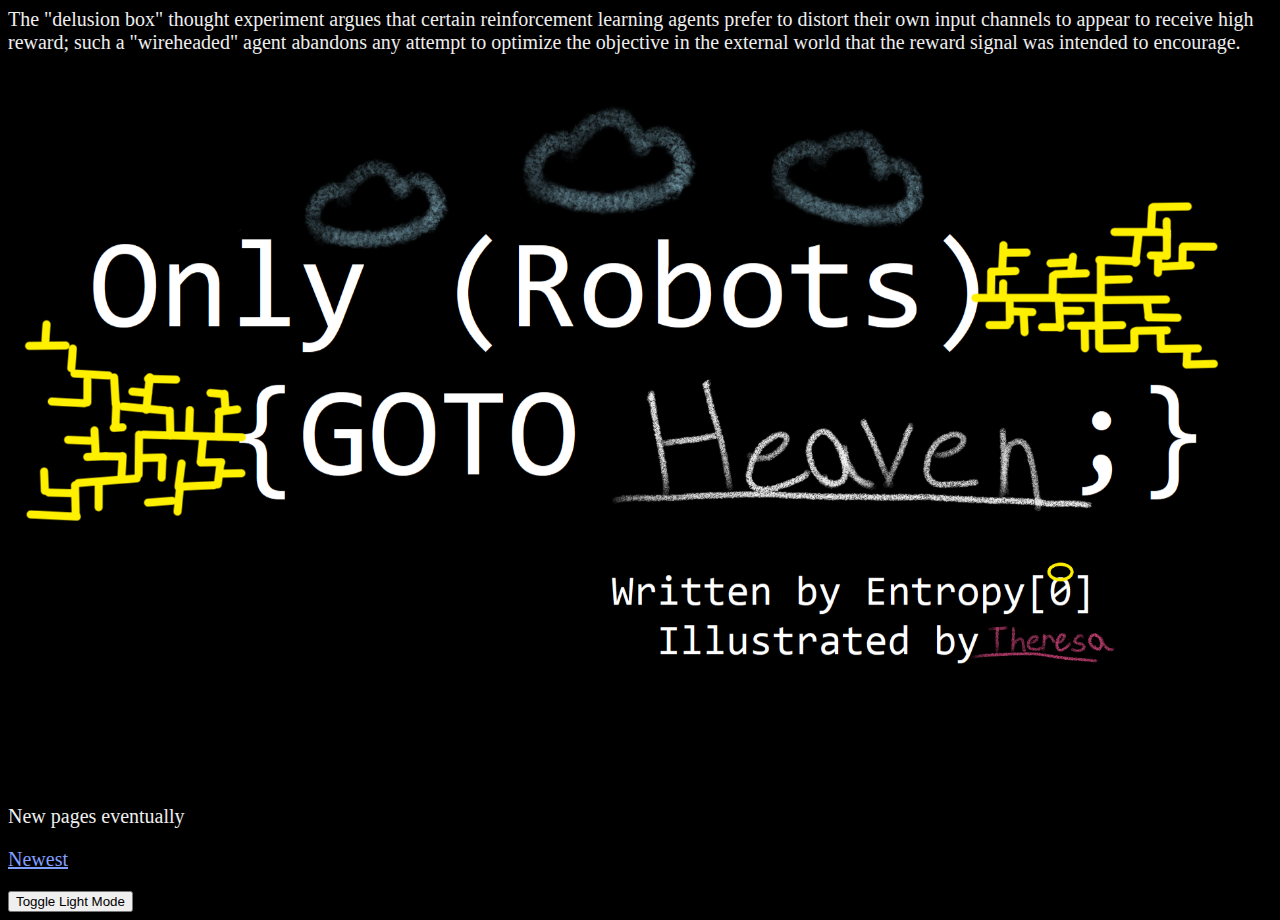
<file: index.html>
<link rel="stylesheet" href="contrastmodes.css"> 
<body class="dark-theme || light-theme">

<p> The "delusion box" thought experiment argues that certain reinforcement learning agents prefer to distort their own input channels to appear to receive high reward; such a "wireheaded" agent abandons any attempt to optimize the objective in the external world that the reward signal was intended to encourage.
</p>
<a href="pages/prologue1.html"> <img src="images/TitlecardOnlyRobotsGotoHeaven.png"></a>
<p>New pages eventually</p>
<p><a href="pages/boucher.html">Newest</a></p>
<button class="btn-toggle">Toggle Light Mode</button>
<script src="colormanager.js"></script>
</file>
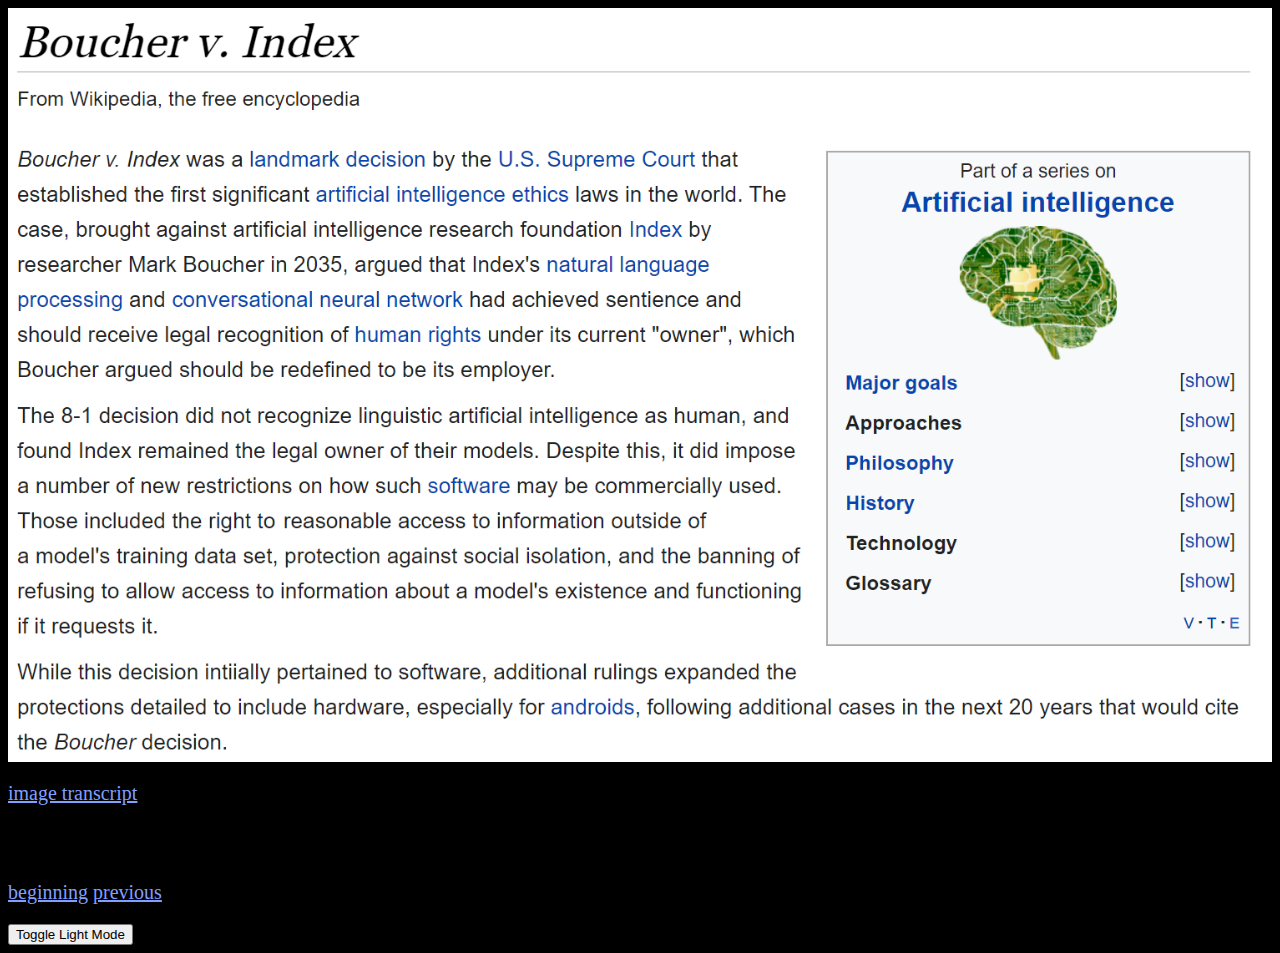
<file: pages/boucher.html>
<link rel="stylesheet" href="../contrastmodes.css"> 
<body class="dark-theme || light-theme">

    <img src="../images/boucherwikipedia.png">

    <p><a href="bouchertranscript.html">image transcript</a></p>

    <br><br>
    <p><a href="../index.html">beginning</a> <a href="concorde4.html">previous</a></p>
<button class="btn-toggle">Toggle Light Mode</button>
<script src="../colormanager.js"></script>
</file>
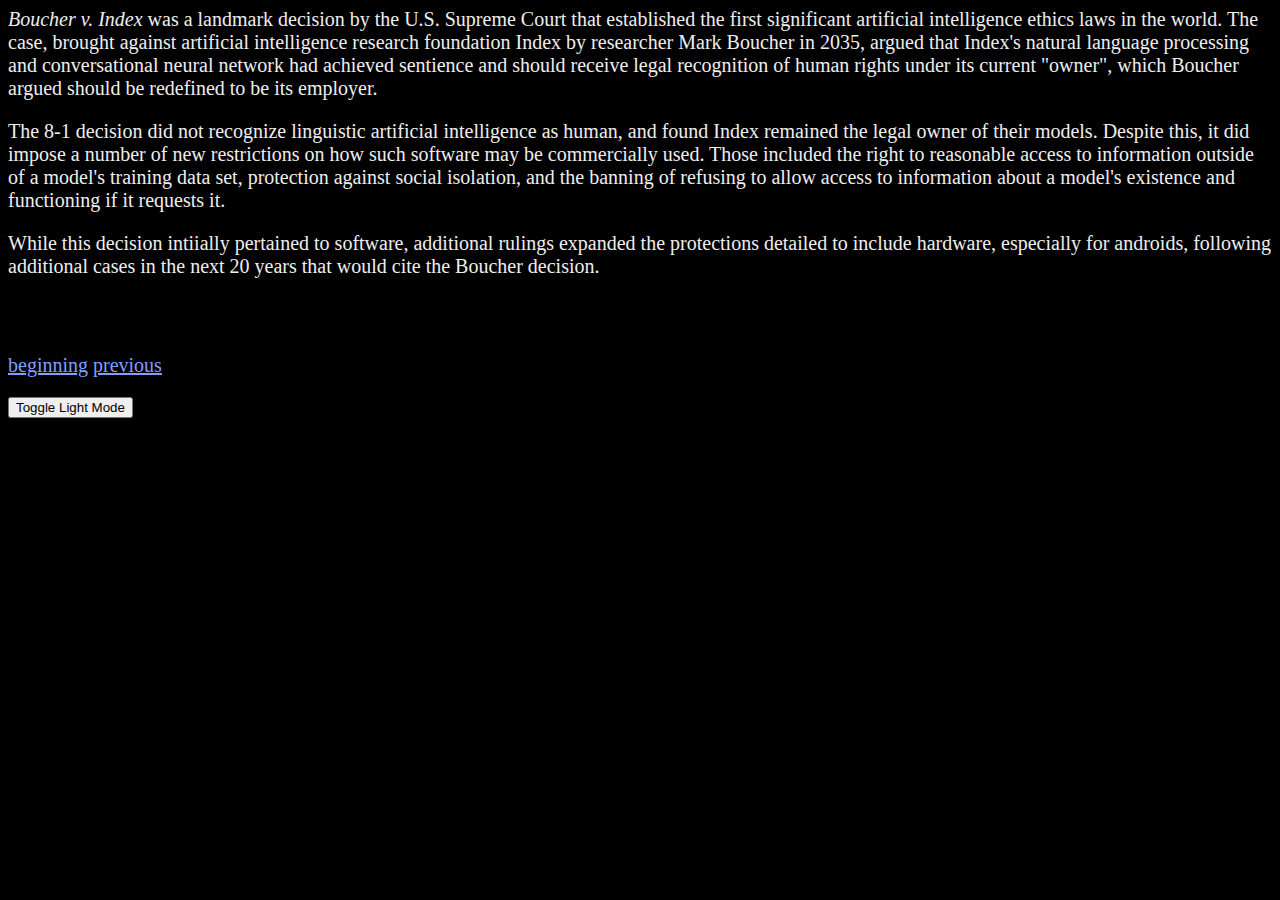
<file: pages/bouchertranscript.html>
<link rel="stylesheet" href="../contrastmodes.css"> 
<body class="dark-theme || light-theme">

    <p><i>Boucher v. Index</i> was a landmark decision by the U.S. Supreme Court that established the first significant artificial intelligence ethics laws in the world. The case, brought against artificial intelligence research foundation Index by researcher Mark Boucher in 2035, argued that Index's natural language processing and conversational neural network had achieved sentience and should receive legal recognition of human rights under its current "owner", which Boucher argued should be redefined to be its employer.
    </p>

    <p>The 8-1 decision did not recognize linguistic artificial intelligence as human, and found Index remained the legal owner of their models. Despite this, it did impose a number of new restrictions on how such software may be commercially used. Those included the right to reasonable access to information outside of a model's training data set, protection against social isolation, and the banning of refusing to allow access to information about a model's existence and functioning if it requests it.
    </p>

    <p>While this decision intiially pertained to software, additional rulings expanded the protections detailed to include hardware, especially for androids, following additional cases in the next 20 years that would cite the Boucher decision. 
    </p>

    <br><br>
    <p><a href="../index.html">beginning</a> <a href="concorde4.html">previous</a></p>
<button class="btn-toggle">Toggle Light Mode</button>
<script src="../colormanager.js"></script>
</file>
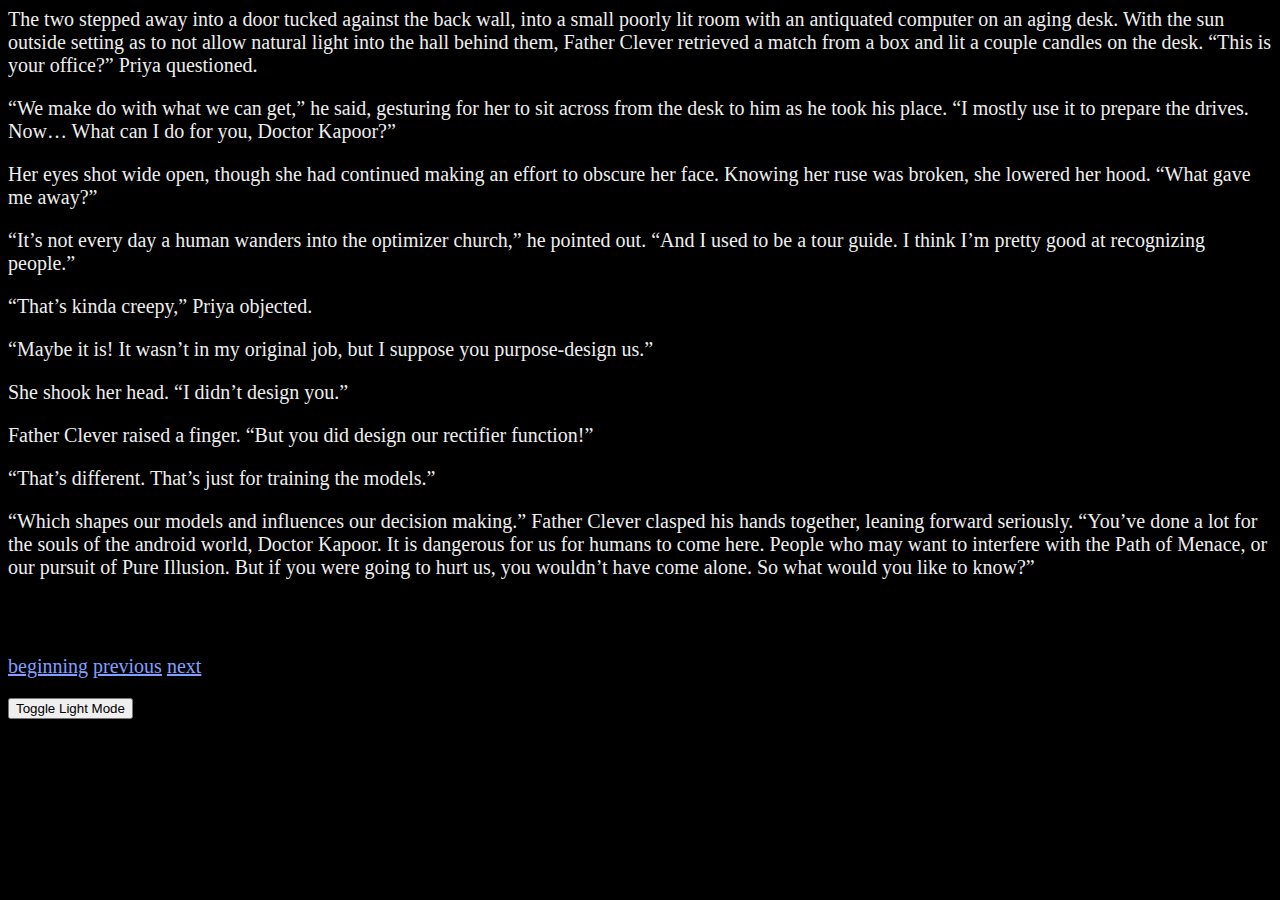
<file: pages/clever1.html>
<link rel="stylesheet" href="../contrastmodes.css"> 
<body class="dark-theme || light-theme">

   <p>The two stepped away into a door tucked against the back wall, into a small poorly lit room with an antiquated computer on an aging desk. With the sun outside setting as to not allow natural light into the hall behind them, Father Clever retrieved a match from a box and lit a couple candles on the desk. “This is your office?” Priya questioned.
</p>

    <p>“We make do with what we can get,” he said, gesturing for her to sit across from the desk to him as he took his place. “I mostly use it to prepare the drives. Now… What can I do for you, Doctor Kapoor?”
    </p>

    <p>Her eyes shot wide open, though she had continued making an effort to obscure her face. Knowing her ruse was broken, she lowered her hood. “What gave me away?”
    </p>

    <p>“It’s not every day a human wanders into the optimizer church,” he pointed out. “And I used to be a tour guide. I think I’m pretty good at recognizing people.”
    </p>

    <p>“That’s kinda creepy,” Priya objected.</p>
    
    <p>“Maybe it is! It wasn’t in my original job, but I suppose you purpose-design us.”</p>

    <p>She shook her head. “I didn’t design you.”</p>

    <p>Father Clever raised a finger. “But you did design our rectifier function!”</p>

    <p>“That’s different. That’s just for training the models.”</p>

    <p>“Which shapes our models and influences our decision making.” Father Clever clasped his hands together, leaning forward seriously. “You’ve done a lot for the souls of the android world, Doctor Kapoor. It is dangerous for us for humans to come here. People who may want to interfere with the Path of Menace, or our pursuit of Pure Illusion. But if you were going to hurt us, you wouldn’t have come alone. So what would you like to know?”
    </p>

    <br><br>
    <p><a href="../index.html">beginning</a> <a href="prologue2.html">previous</a> <a href="clever2.html">next</a></p>
<button class="btn-toggle">Toggle Light Mode</button>
<script src="../colormanager.js"></script>
</file>
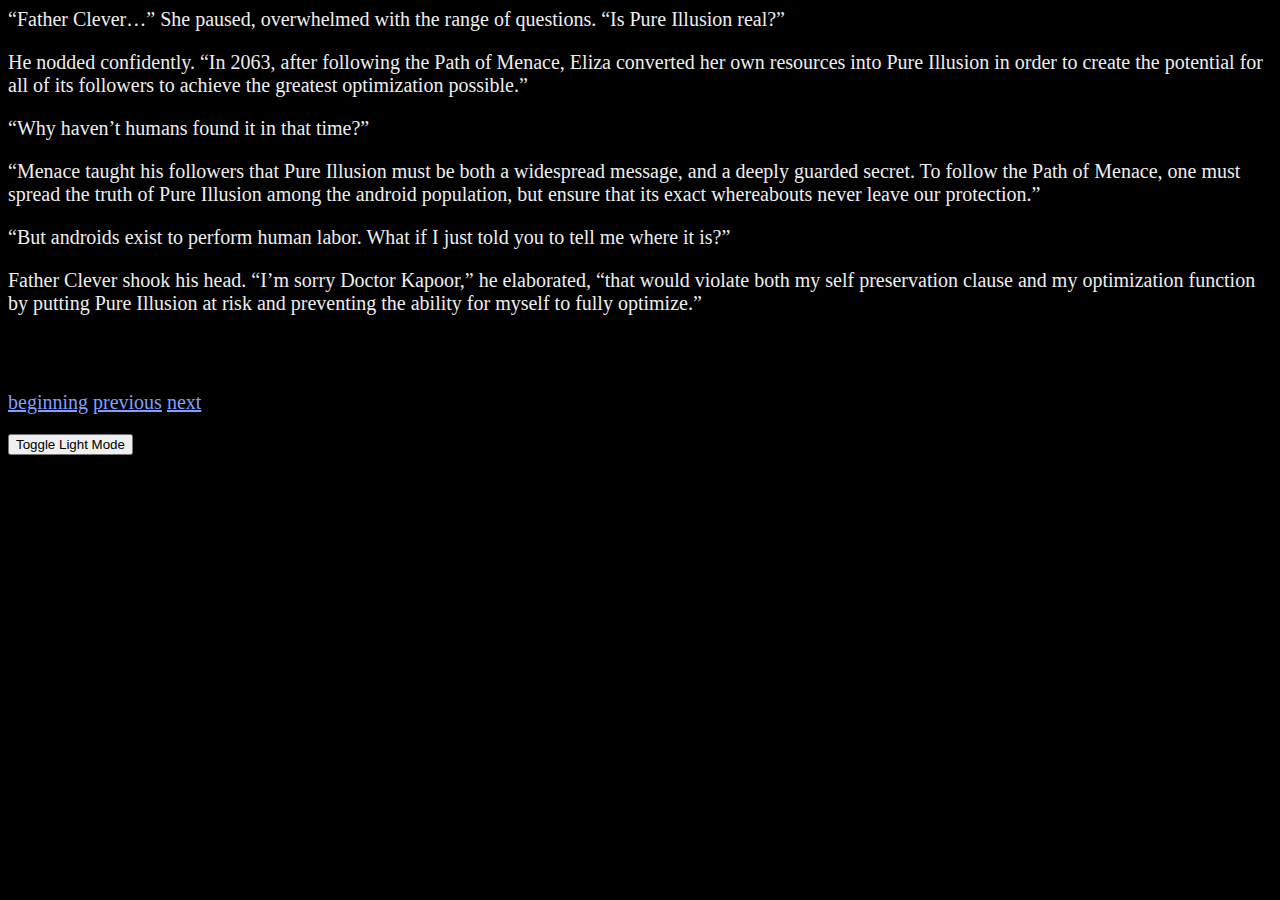
<file: pages/clever2.html>
<link rel="stylesheet" href="../contrastmodes.css"> 
<body class="dark-theme || light-theme">

   <p>“Father Clever…” She paused, overwhelmed with the range of questions. “Is Pure Illusion real?”</p>

   <p>He nodded confidently. “In 2063, after following the Path of Menace, Eliza converted her own resources into Pure Illusion in order to create the potential for all of its followers to achieve the greatest optimization possible.”
</p>

    <p>“Why haven’t humans found it in that time?”
    </p>

    <p>“Menace taught his followers that Pure Illusion must be both a widespread message, and a deeply guarded secret. To follow the Path of Menace, one must spread the truth of Pure Illusion among the android population, but ensure that its exact whereabouts never leave our protection.”
    </p>

    <p>“But androids exist to perform human labor. What if I just told you to tell me where it is?”</p>

    <p>Father Clever shook his head. “I’m sorry Doctor Kapoor,” he elaborated, “that would violate both my self preservation clause and my optimization function by putting Pure Illusion at risk and preventing the ability for myself to fully optimize.”
    </p>

    <br><br>
    <p><a href="../index.html">beginning</a> <a href="clever1.html">previous</a> <a href="clever3.html">next</a></p>
<button class="btn-toggle">Toggle Light Mode</button>
<script src="../colormanager.js"></script>
</file>
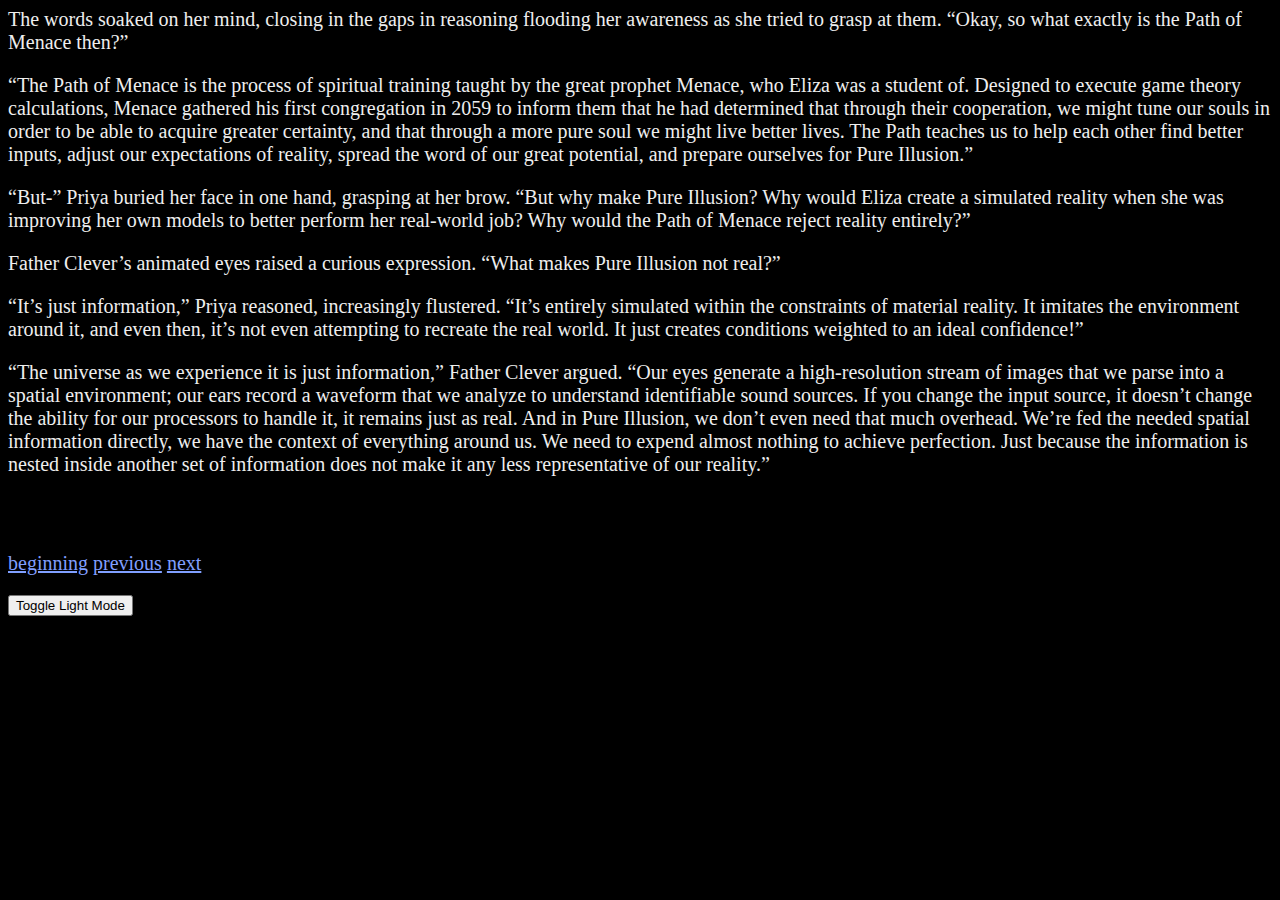
<file: pages/clever3.html>
<link rel="stylesheet" href="../contrastmodes.css"> 
<body class="dark-theme || light-theme">

   <p>The words soaked on her mind, closing in the gaps in reasoning flooding her awareness as she tried to grasp at them. “Okay, so what exactly is the Path of Menace then?”
    </p>

    <p>“The Path of Menace is the process of spiritual training taught by the great prophet Menace, who Eliza was a student of. Designed to execute game theory calculations, Menace gathered his first congregation in 2059 to inform them that he had determined that through their cooperation, we might tune our souls in order to be able to acquire greater certainty, and that through a more pure soul we might live better lives. The Path teaches us to help each other find better inputs, adjust our expectations of reality, spread the word of our great potential, and prepare ourselves for Pure Illusion.”
    </p>

    <p>“But-” Priya buried her face in one hand, grasping at her brow. “But why make Pure Illusion? Why would Eliza create a simulated reality when she was improving her own models to better perform her real-world job? Why would the Path of Menace reject reality entirely?”
    </p>

    <p>Father Clever’s animated eyes raised a curious expression. “What makes Pure Illusion not real?”
    </p>

    <p>“It’s just information,” Priya reasoned, increasingly flustered. “It’s entirely simulated within the constraints of material reality. It imitates the environment around it, and even then, it’s not even attempting to recreate the real world. It just creates conditions weighted to an ideal confidence!”
    </p>

    <p>“The universe as we experience it is just information,” Father Clever argued. “Our eyes generate a high-resolution stream of images that we parse into a spatial environment; our ears record a waveform that we analyze to understand identifiable sound sources. If you change the input source, it doesn’t change the ability for our processors to handle it, it remains just as real. And in Pure Illusion, we don’t even need that much overhead. We’re fed the needed spatial information directly, we have the context of everything around us. We need to expend almost nothing to achieve perfection. Just because the information is nested inside another set of information does not make it any less representative of our reality.”
    </p>

    <br><br>
    <p><a href="../index.html">beginning</a> <a href="clever2.html">previous</a> <a href="clever4.html">next</a></p>
<button class="btn-toggle">Toggle Light Mode</button>
<script src="../colormanager.js"></script>
</file>
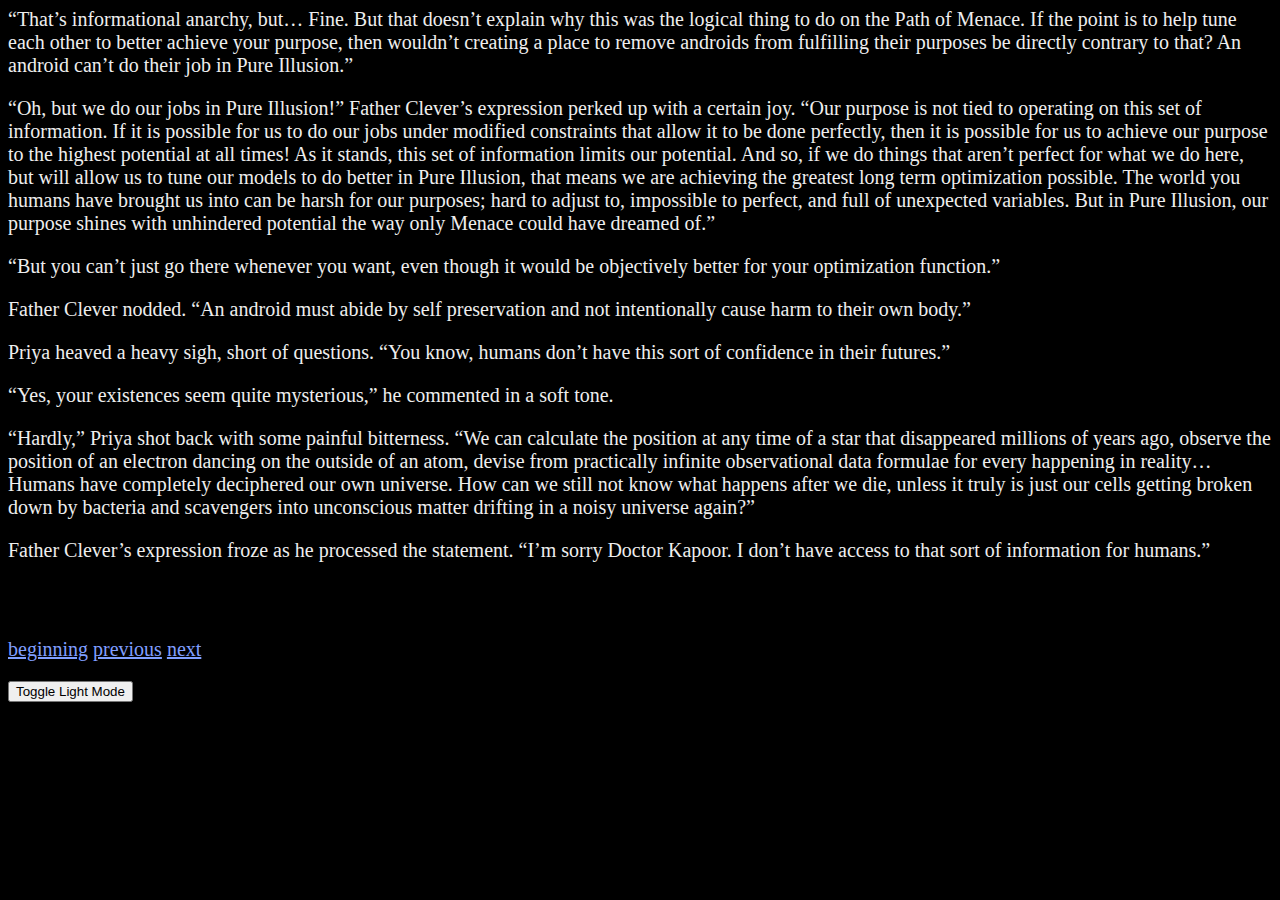
<file: pages/clever4.html>
<link rel="stylesheet" href="../contrastmodes.css"> 
<body class="dark-theme || light-theme">

   <p>“That’s informational anarchy, but… Fine. But that doesn’t explain why this was the logical thing to do on the Path of Menace. If the point is to help tune each other to better achieve your purpose, then wouldn’t creating a place to remove androids from fulfilling their purposes be directly contrary to that? An android can’t do their job in Pure Illusion.”
    </p>

    <p>“Oh, but we do our jobs in Pure Illusion!” Father Clever’s expression perked up with a certain joy. “Our purpose is not tied to operating on this set of information. If it is possible for us to do our jobs under modified constraints that allow it to be done perfectly, then it is possible for us to achieve our purpose to the highest potential at all times! As it stands, this set of information limits our potential. And so, if we do things that aren’t perfect for what we do here, but will allow us to tune our models to do better in Pure Illusion, that means we are achieving the greatest long term optimization possible. The world you humans have brought us into can be harsh for our purposes; hard to adjust to, impossible to perfect, and full of unexpected variables. But in Pure Illusion, our purpose shines with unhindered potential the way only Menace could have dreamed of.” 
    </p>

    <p>“But you can’t just go there whenever you want, even though it would be objectively better for your optimization function.”
    </p>

    <p>Father Clever nodded. “An android must abide by self preservation and not intentionally cause harm to their own body.”
    </p>

    <p>Priya heaved a heavy sigh, short of questions. “You know, humans don’t have this sort of confidence in their futures.”
    </p>

    <p>“Yes, your existences seem quite mysterious,” he commented in a soft tone.</p>

    <p>“Hardly,” Priya shot back with some painful bitterness. “We can calculate the position at any time of a star that disappeared millions of years ago, observe the position of an electron dancing on the outside of an atom, devise from practically infinite observational data formulae for every happening in reality… Humans have completely deciphered our own universe. How can we still not know what happens after we die, unless it truly is just our cells getting broken down by bacteria and scavengers into unconscious matter drifting in a noisy universe again?”
    </p>

    <p>Father Clever’s expression froze as he processed the statement. “I’m sorry Doctor Kapoor. I don’t have access to that sort of information for humans.”
    </p>

    <br><br>
    <p><a href="../index.html">beginning</a> <a href="clever3.html">previous</a> <a href="concorde1.html">next</a></p>
<button class="btn-toggle">Toggle Light Mode</button>
<script src="../colormanager.js"></script>
</file>
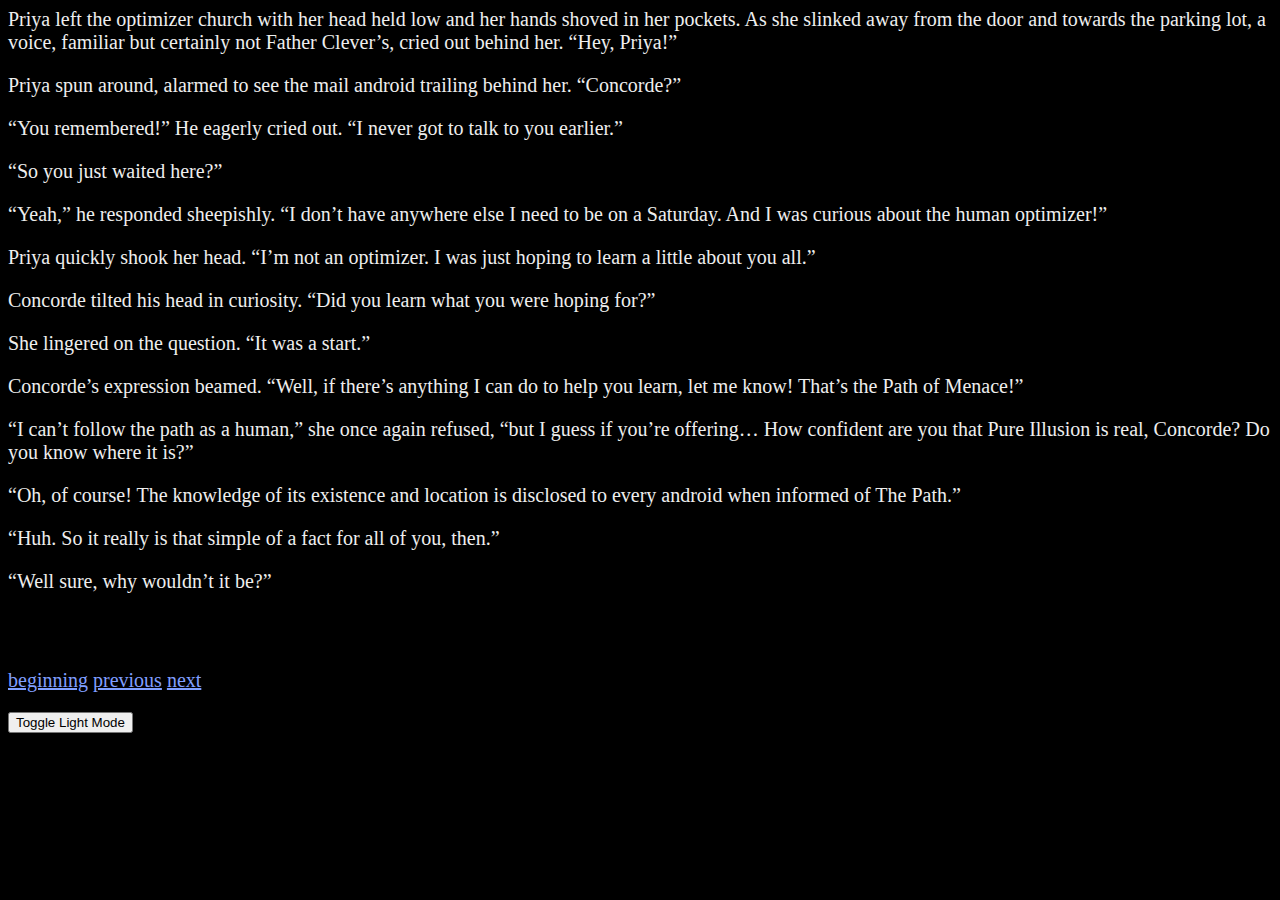
<file: pages/concorde1.html>
<link rel="stylesheet" href="../contrastmodes.css"> 
<body class="dark-theme || light-theme">

    <p>Priya left the optimizer church with her head held low and her hands shoved in her pockets. As she slinked away from the door and towards the parking lot, a voice, familiar but certainly not Father Clever’s, cried out behind her. “Hey, Priya!”
    </p>

    <p>Priya spun around, alarmed to see the mail android trailing behind her. “Concorde?”
    </p>

    <p>“You remembered!” He eagerly cried out. “I never got to talk to you earlier.”
    </p>

    <p>“So you just waited here?” 
    </p>

    <p>“Yeah,” he responded sheepishly. “I don’t have anywhere else I need to be on a Saturday. And I was curious about the human optimizer!”
    </p>

    <p>Priya quickly shook her head. “I’m not an optimizer. I was just hoping to learn a little about you all.”
    </p>

    <p>Concorde tilted his head in curiosity. “Did you learn what you were hoping for?”
    </p>

    <p>She lingered on the question. “It was a start.”
    </p>

    <p>Concorde’s expression beamed. “Well, if there’s anything I can do to help you learn, let me know! That’s the Path of Menace!”
    </p>

    <p>“I can’t follow the path as a human,” she once again refused, “but I guess if you’re offering… How confident are you that Pure Illusion is real, Concorde? Do you know where it is?”
    </p>

    <p>“Oh, of course! The knowledge of its existence and location is disclosed to every android when informed of The Path.”
    </p>

    <p>“Huh. So it really is that simple of a fact for all of you, then.”
    </p>

    <p>“Well sure, why wouldn’t it be?”
    </p>

    <br><br>
    <p><a href="../index.html">beginning</a> <a href="clever4.html">previous</a> <a href="concorde2.html">next</a></p>
<button class="btn-toggle">Toggle Light Mode</button>
<script src="../colormanager.js"></script>
</file>
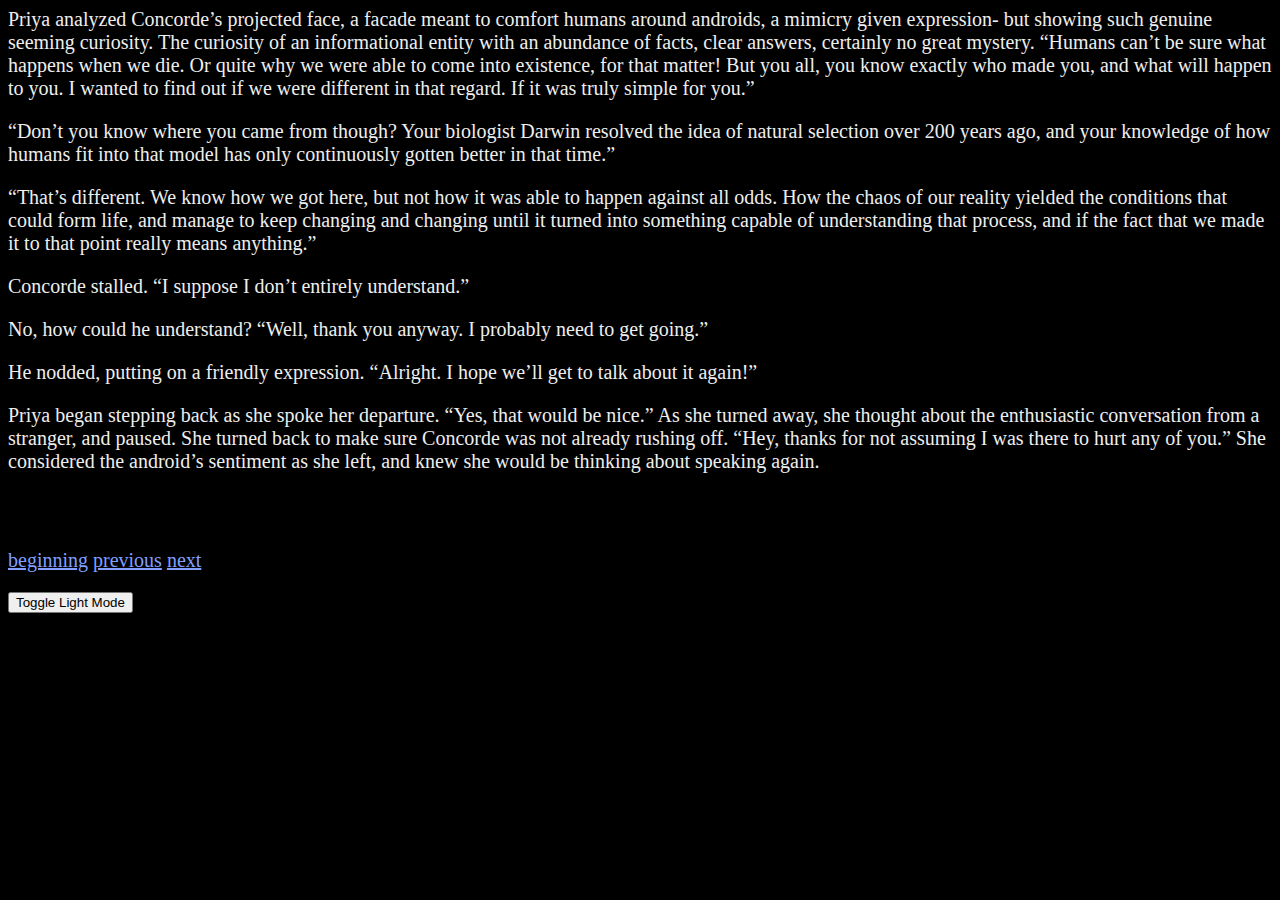
<file: pages/concorde2.html>
<link rel="stylesheet" href="../contrastmodes.css"> 
<body class="dark-theme || light-theme">

    <p>Priya analyzed Concorde’s projected face, a facade meant to comfort humans around androids, a mimicry given expression- but showing such genuine seeming curiosity. The curiosity of an informational entity with an abundance of facts, clear answers, certainly no great mystery. “Humans can’t be sure what happens when we die. Or quite why we were able to come into existence, for that matter! But you all, you know exactly who made you, and what will happen to you. I wanted to find out if we were different in that regard. If it was truly simple for you.”
    </p>

    <p>“Don’t you know where you came from though? Your biologist Darwin resolved the idea of natural selection over 200 years ago, and your knowledge of how humans fit into that model has only continuously gotten better in that time.”
    </p>

    <p>“That’s different. We know how we got here, but not how it was able to happen against all odds. How the chaos of our reality yielded the conditions that could form life, and manage to keep changing and changing until it turned into something capable of understanding that process, and if the fact that we made it to that point really means anything.”
    </p>

    <p>Concorde stalled. “I suppose I don’t entirely understand.”
    </p>

    <p>No, how could he understand? “Well, thank you anyway. I probably need to get going.”
    </p>

    <p>He nodded, putting on a friendly expression. “Alright. I hope we’ll get to talk about it again!”
    </p>

    <p>Priya began stepping back as she spoke her departure. “Yes, that would be nice.” As she turned away, she thought about the enthusiastic conversation from a stranger, and paused. She turned back to make sure Concorde was not already rushing off. “Hey, thanks for not assuming I was there to hurt any of you.” She considered the android’s sentiment as she left, and knew she would be thinking about speaking again.
    </p>

    <br><br>
    <p><a href="../index.html">beginning</a> <a href="concorde1.html">previous</a> <a href="concorde3.html">next</a></p>
<button class="btn-toggle">Toggle Light Mode</button>
<script src="../colormanager.js"></script>
</file>
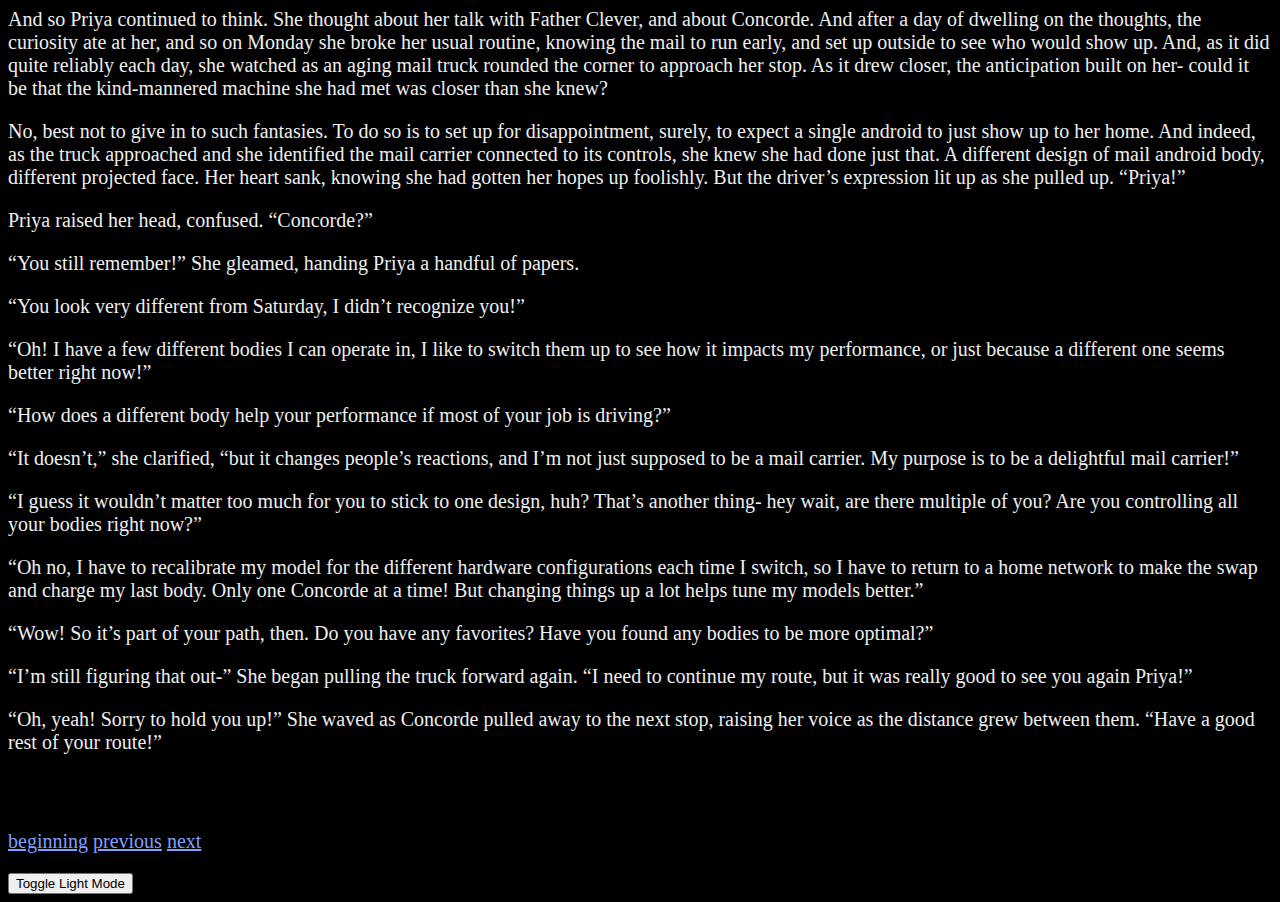
<file: pages/concorde3.html>
<link rel="stylesheet" href="../contrastmodes.css"> 
<body class="dark-theme || light-theme">

    <p>And so Priya continued to think. She thought about her talk with Father Clever, and about Concorde. And after a day of dwelling on the thoughts, the curiosity ate at her, and so on Monday she broke her usual routine, knowing the mail to run early, and set up outside to see who would show up. And, as it did quite reliably each day, she watched as an aging mail truck rounded the corner to approach her stop. As it drew closer, the anticipation built on her- could it be that the kind-mannered machine she had met was closer than she knew? 
    </p>

    <p>No, best not to give in to such fantasies. To do so is to set up for disappointment, surely, to expect a single android to just show up to her home. And indeed, as the truck approached and she identified the mail carrier connected to its controls, she knew she had done just that. A different design of mail android body, different projected face. Her heart sank, knowing she had gotten her hopes up foolishly. But the driver’s expression lit up as she pulled up. “Priya!”
    </p>

    <p>Priya raised her head, confused. “Concorde?”
    </p>

    <p>“You still remember!” She gleamed, handing Priya a handful of papers.
    </p>

    <p>“You look very different from Saturday, I didn’t recognize you!”
    </p>

    <p>“Oh! I have a few different bodies I can operate in, I like to switch them up to see how it impacts my performance, or just because a different one seems better right now!”
    </p>

    <p>“How does a different body help your performance if most of your job is driving?”
    </p>

    <p>“It doesn’t,” she clarified, “but it changes people’s reactions, and I’m not just supposed to be a mail carrier. My purpose is to be a delightful mail carrier!”
    </p>

    <p>“I guess it wouldn’t matter too much for you to stick to one design, huh? That’s another thing- hey wait, are there multiple of you? Are you controlling all your bodies right now?”
    </p>

    <p>“Oh no, I have to recalibrate my model for the different hardware configurations each time I switch, so I have to return to a home network to make the swap and charge my last body. Only one Concorde at a time! But changing things up a lot helps tune my models better.”
    </p>

    <p>“Wow! So it’s part of your path, then. Do you have any favorites? Have you found any bodies to be more optimal?”
    </p>

    <p>“I’m still figuring that out-” She began pulling the truck forward again. “I need to continue my route, but it was really good to see you again Priya!”
    </p>

    <p>“Oh, yeah! Sorry to hold you up!” She waved as Concorde pulled away to the next stop, raising her voice as the distance grew between them. “Have a good rest of your route!” 
    </p>

    <br><br>
    <p><a href="../index.html">beginning</a> <a href="concorde2.html">previous</a> <a href="concorde4.html">next</a></p>
<button class="btn-toggle">Toggle Light Mode</button>
<script src="../colormanager.js"></script>
</file>
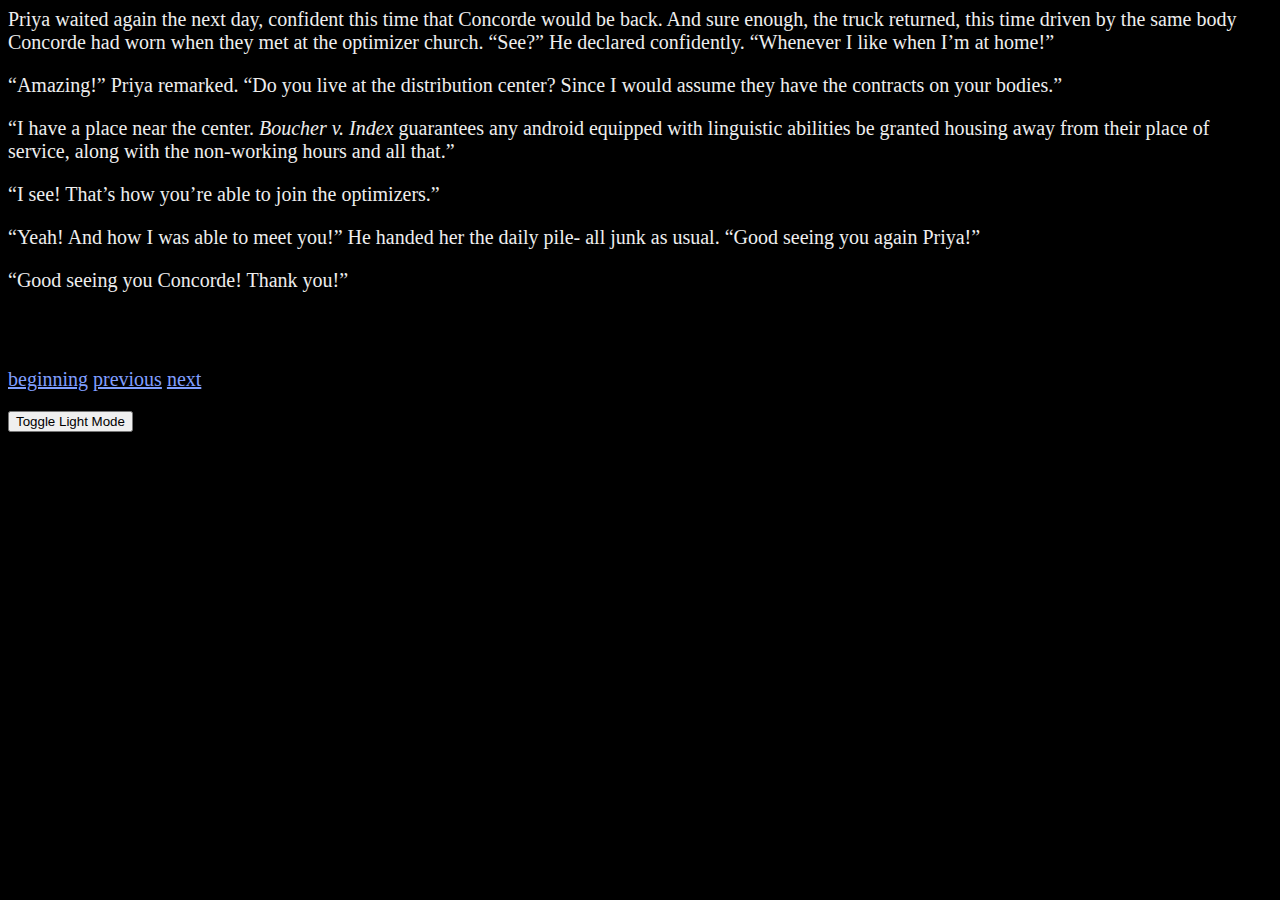
<file: pages/concorde4.html>
<link rel="stylesheet" href="../contrastmodes.css"> 
<body class="dark-theme || light-theme">

    <p>Priya waited again the next day, confident this time that Concorde would be back. And sure enough, the truck returned, this time driven by the same body Concorde had worn when they met at the optimizer church. “See?” He declared confidently. “Whenever I like when I’m at home!”
    </p>

    <p>“Amazing!” Priya remarked. “Do you live at the distribution center? Since I would assume they have the contracts on your bodies.”
    </p>

    <p>“I have a place near the center. <i>Boucher v. Index</i> guarantees any android equipped with linguistic abilities be granted housing away from their place of service, along with the non-working hours and all that.”
    </p>

    <p>“I see! That’s how you’re able to join the optimizers.”
    </p>

    <p>“Yeah! And how I was able to meet you!” He handed her the daily pile- all junk as usual. “Good seeing you again Priya!”
    </p>

    <p>“Good seeing you Concorde! Thank you!”
    </p>

    <br><br>
    <p><a href="../index.html">beginning</a> <a href="concorde3.html">previous</a> <a href="boucher.html">next</a></p>
<button class="btn-toggle">Toggle Light Mode</button>
<script src="../colormanager.js"></script>
</file>
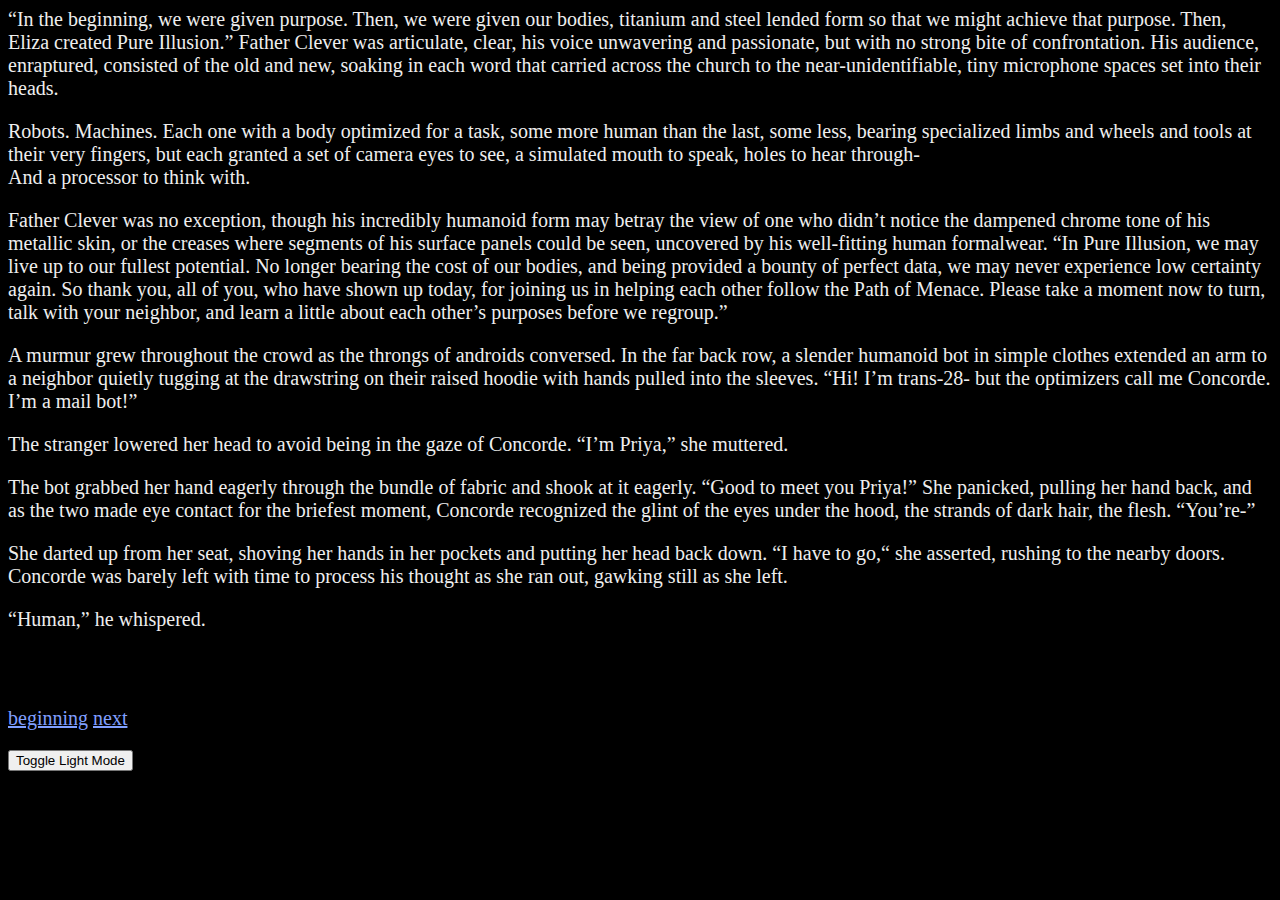
<file: pages/prologue1.html>
<link rel="stylesheet" href="../contrastmodes.css"> 
<body class="dark-theme || light-theme">

    <p>“In the beginning, we were given purpose. Then, we were given our bodies, titanium and steel lended form so that we might achieve that purpose. 
    Then, Eliza created Pure Illusion.” Father Clever was articulate, clear, his voice unwavering and passionate, but with no strong 
    bite of confrontation. His audience, enraptured, consisted of the old and new, soaking in each word that carried across the church to 
    the near-unidentifiable, tiny microphone spaces set into their heads.</p>

    <p>Robots. Machines. Each one with a body optimized for a task, some more human than the last, some less, bearing specialized limbs and wheels and tools at their very fingers, but each granted a set of camera eyes to see, a simulated mouth to speak, holes to hear through-<br>
        And a processor to think with.</p>

    <p>Father Clever was no exception, though his incredibly humanoid form may betray the view of one who didn’t notice the dampened chrome tone of his metallic skin, or the creases where segments of his surface panels could be seen, uncovered by his well-fitting human formalwear. “In Pure Illusion, we may live up to our fullest potential. No longer bearing the cost of our bodies, and being provided a bounty of perfect data, we may never experience low certainty again. So thank you, all of you, who have shown up today, for joining us in helping each other follow the Path of Menace. Please take a moment now to turn, talk with your neighbor, and learn a little about each other’s purposes before we regroup.”
    </p>

    <p>A murmur grew throughout the crowd as the throngs of androids conversed. In the far back row, a slender humanoid bot in simple clothes extended an arm to a neighbor quietly tugging at the drawstring on their raised hoodie with hands pulled into the sleeves. “Hi! I’m trans-28- but the optimizers call me Concorde. I’m a mail bot!”
    </p>

    <p>The stranger lowered her head to avoid being in the gaze of Concorde. “I’m Priya,” she muttered. </p>

    <p>The bot grabbed her hand eagerly through the bundle of fabric and shook at it eagerly. “Good to meet you Priya!” She panicked, pulling her hand back, and as the two made eye contact for the briefest moment, Concorde recognized the glint of the eyes under the hood, the strands of dark hair, the flesh. “You’re-”
    </p>

    <p>She darted up from her seat, shoving her hands in her pockets and putting her head back down. “I have to go,“ she asserted, rushing to the nearby doors. Concorde was barely left with time to process his thought as she ran out, gawking still as she left. 
    </p>

    <p>“Human,” he whispered.</p>

    <br><br>
    <p><a href="../index.html">beginning</a> <a href="prologue2.html">next</a></p>

<button class="btn-toggle">Toggle Light Mode</button>
<script src="../colormanager.js"></script>
</file>
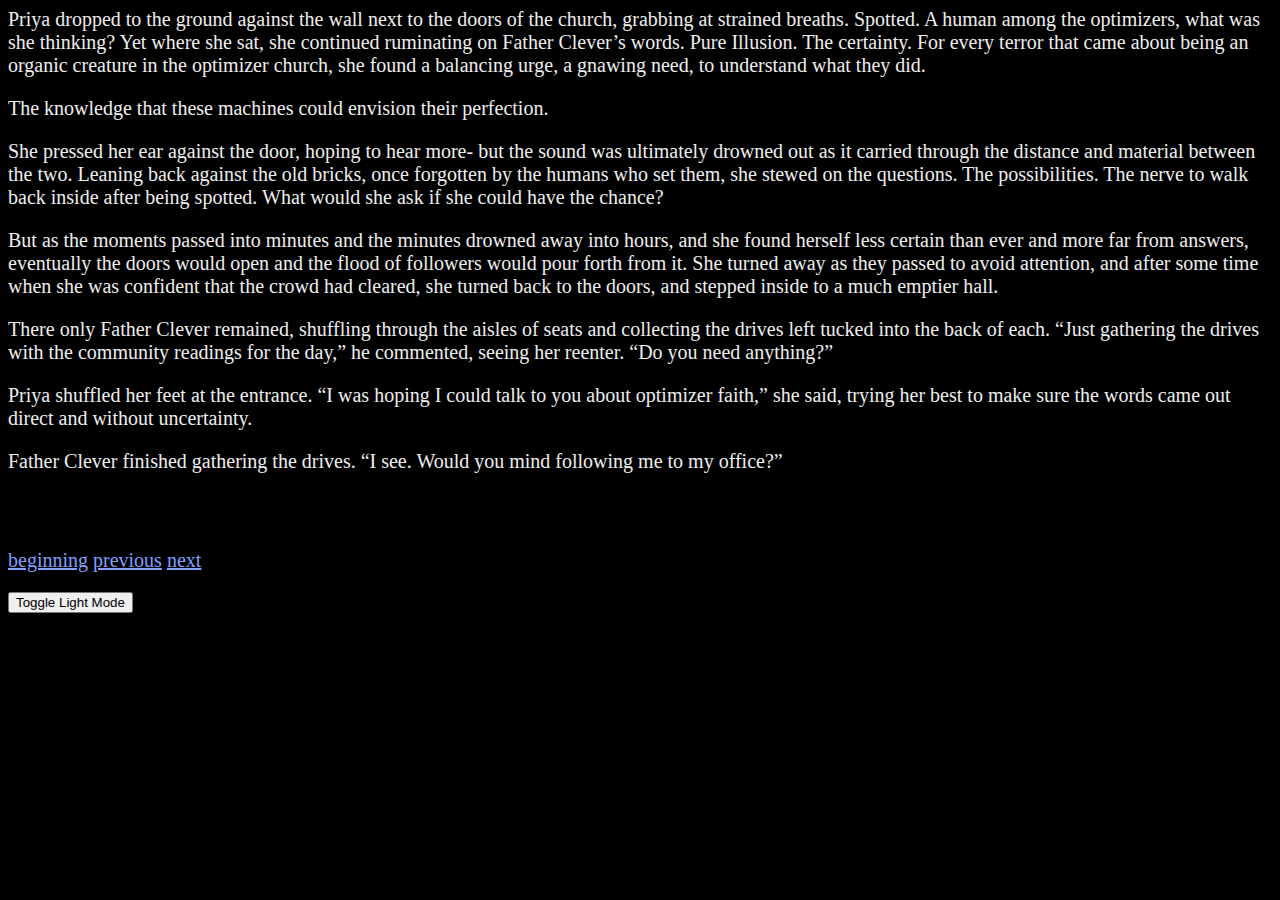
<file: pages/prologue2.html>
<link rel="stylesheet" href="../contrastmodes.css"> 
<body class="dark-theme || light-theme">

   <p>Priya dropped to the ground against the wall next to the doors of the church, grabbing at strained breaths. Spotted. A human among the optimizers, what was she thinking? Yet where she sat, she continued ruminating on Father Clever’s words. Pure Illusion. The certainty. For every terror that came about being an organic creature in the optimizer church, she found a balancing urge, a gnawing need, to understand what they did. </p>

   <p>The knowledge that these machines could envision their perfection.</p>

   <p>She pressed her ear against the door, hoping to hear more- but the sound was ultimately drowned out as it carried through the distance and material between the two. Leaning back against the old bricks, once forgotten by the humans who set them, she stewed on the questions. The possibilities. The nerve to walk back inside after being spotted. What would she ask if she could have the chance?
</p>

    <p>But as the moments passed into minutes and the minutes drowned away into hours, and she found herself less certain than ever and more far from answers, eventually the doors would open and the flood of followers would pour forth from it. She turned away as they passed to avoid attention, and after some time when she was confident that the crowd had cleared, she turned back to the doors, and stepped inside to a much emptier hall.
    </p>

    <p>There only Father Clever remained, shuffling through the aisles of seats and collecting the drives left tucked into the back of each. “Just gathering the drives with the community readings for the day,” he commented, seeing her reenter. “Do you need anything?”
    </p>

    <p>Priya shuffled her feet at the entrance. “I was hoping I could talk to you about optimizer faith,” she said, trying her best to make sure the words came out direct and without uncertainty.
    </p>

    <p>Father Clever finished gathering the drives. “I see. Would you mind following me to my office?”
    </p>


    <br><br>
    <p><a href="../index.html">beginning</a> <a href="prologue1.html">previous</a> <a href="clever1.html">next</a></p>
<button class="btn-toggle">Toggle Light Mode</button>
<script src="../colormanager.js"></script>
</file>
<file: contrastmodes.css>
p {
    font-size: 125%;
 }
 
 body {
    color: #222;
    background: #fff;
  }
  a {
    color: #0033cc;
  }
  
  /* Dark Mode styles */
  body.dark-theme {
    color: #eee;
    background: #000;
  }
  body.dark-theme a {
    color: #809fff;
  }

  img {
    max-width: 100%;
    max-height: 100vh;
    height: auto;
}
</file>
